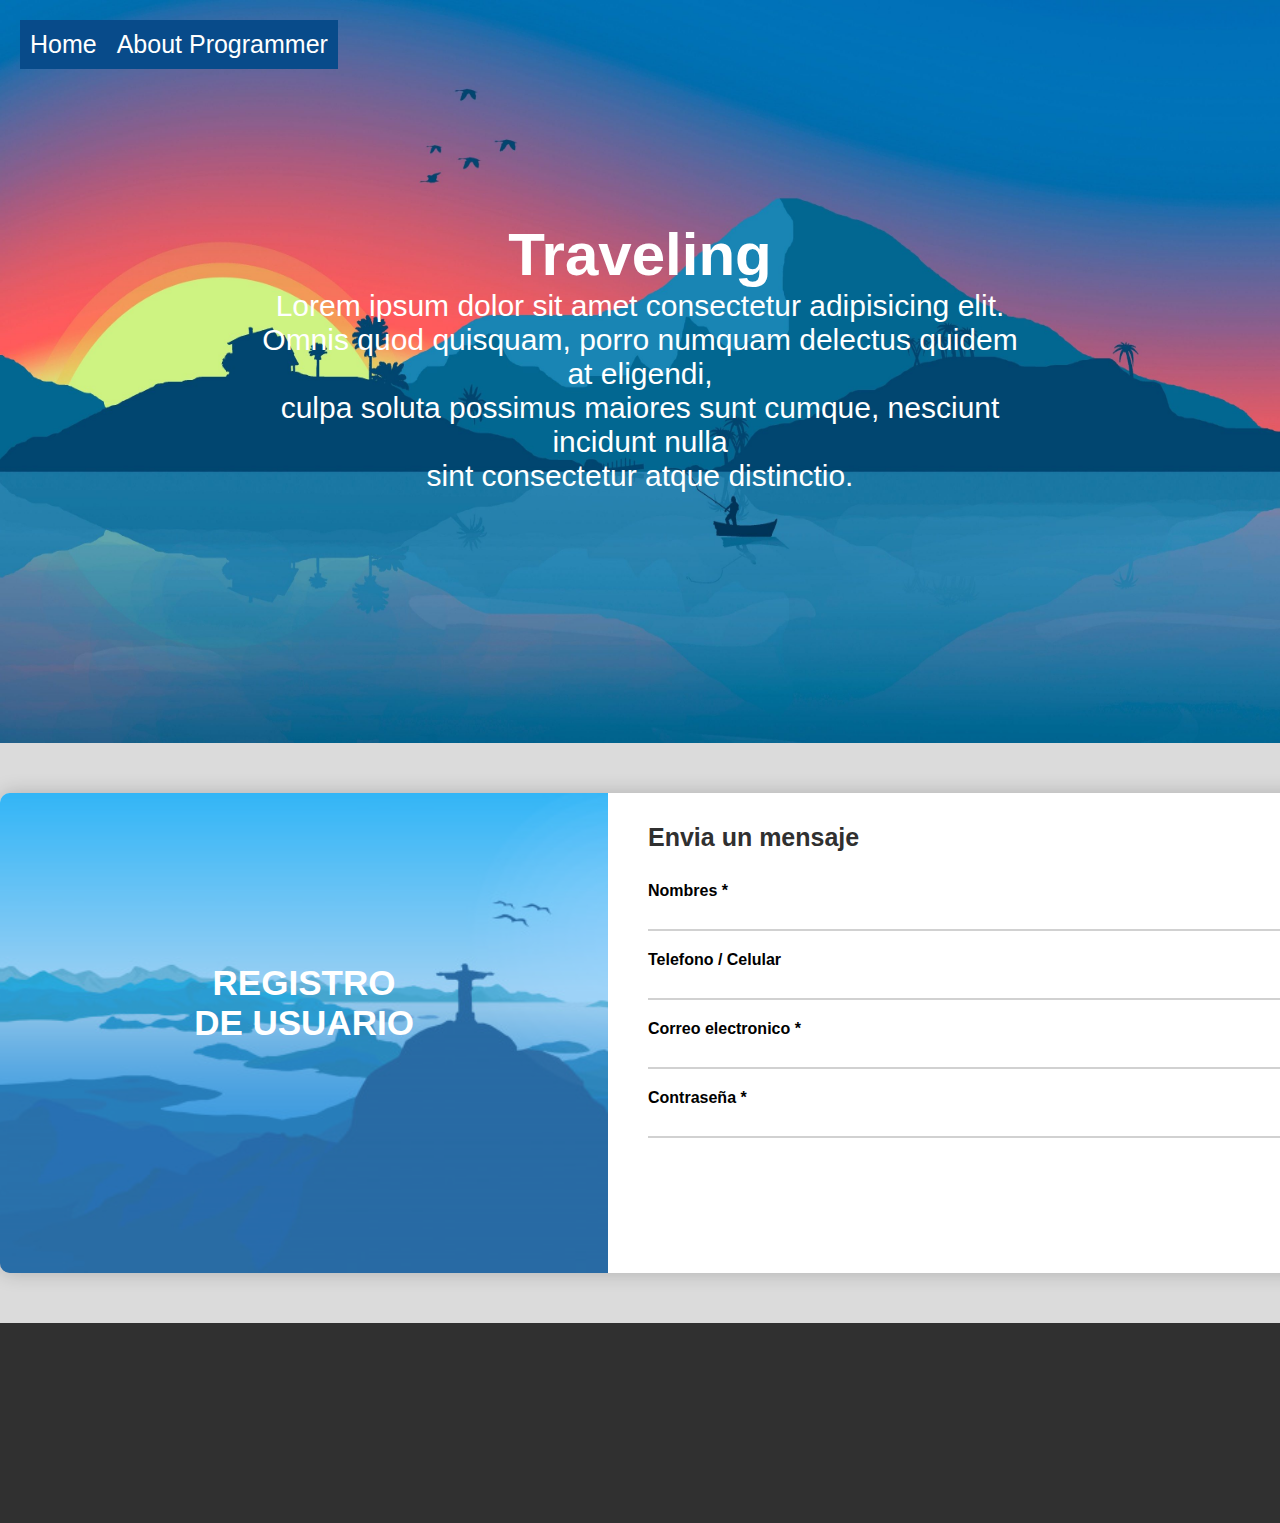
<file: index.html>
<!DOCTYPE html>
<html lang="en">
<head>
    <link rel="stylesheet" href="./css/style.css">
    <meta charset="UTF-8">
    <meta name="viewport" content="width=device-width, initial-scale=1.0">
    <meta http-equiv="X-UA-Compatible" content="ie=edge">
    <title>Traveling</title>
    <script type="text/javascript" src="./js/app.js"></script>
</head>
<body >
    <header>
        
        <ul class="nav"> 
           <li><a href="./index.html">Home</a></li> 
           <li><a href="./ProgrammerPage.html">About Programmer</a></li>   
        </ul>
       <h1>Traveling </h1> 
       <p>Lorem ipsum dolor sit amet consectetur adipisicing elit. <br>
           Omnis quod quisquam, porro numquam delectus quidem at eligendi, <br>
           culpa soluta possimus maiores sunt cumque, nesciunt incidunt nulla <br>
           sint consectetur atque distinctio.</p>
        </header>

        <section class="formulario">

                <section class="cantact_info">
                    <section class="info_title">
                        <h2>REGISTRO<br>DE USUARIO</h2>
                    </section>

                </section>
        
                <form method="POST" action="./Datos.php" class="form_contact">
                    <h2>Envia un mensaje</h2>
                    <div class="user_info">
                        <label for="names">Nombres *</label>
                        <input type="text" name="names" id="names" required>
        
                        <label for="phone">Telefono / Celular</label>
                        <input type="text" name="phone" id="phone" required>
        
                        <label for="email">Correo electronico *</label>
                        <input type="email" name="email" id="email" required>

                        <label for="names">Contraseña *</label>
                        <input type="password" name="password" id="password" required>
           
                        <input class="btn_Submit" type="submit" value="Enviar Datos" id="btnSend">  
                        <input class="btn_Reset" type="reset" value="Limpiar" id="btnSend"> 
                    </div>
                </form>
        
            </section>

            <footer>
              

            </footer>
    
</body>
</html>
</file>
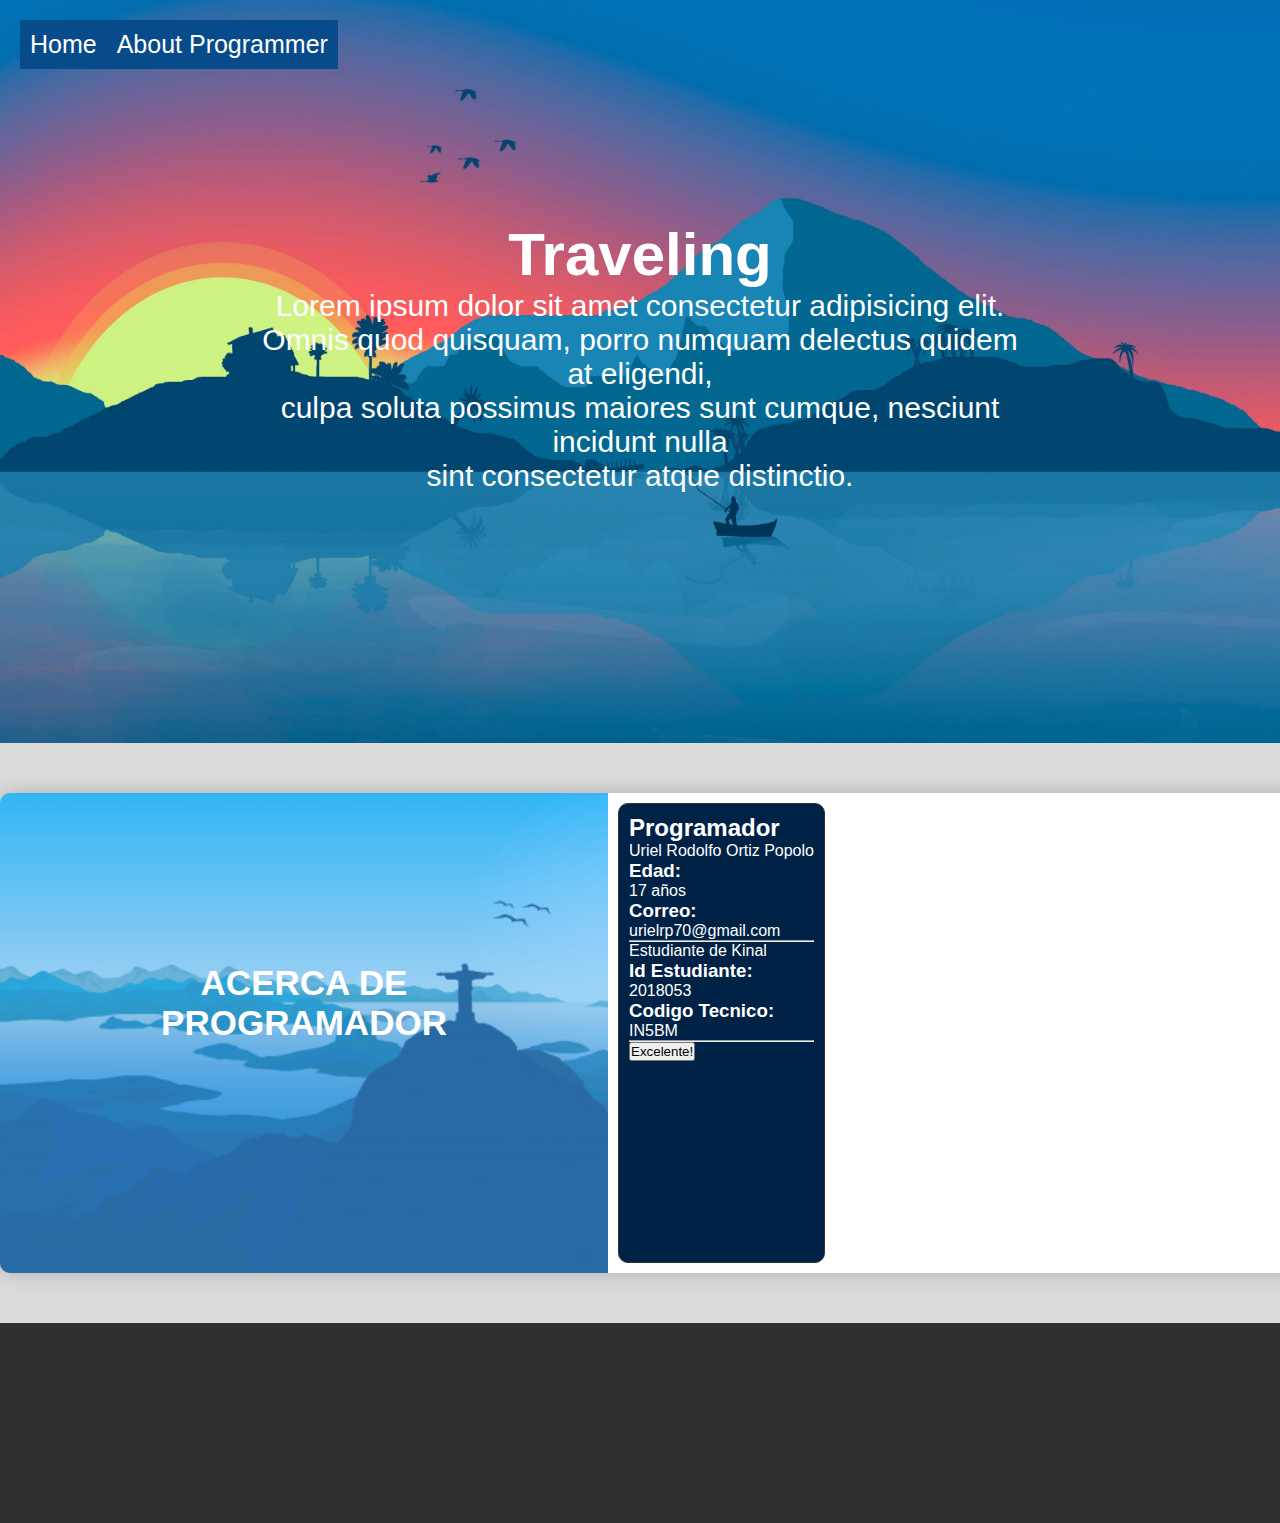
<file: ProgrammerPage.html>
<!DOCTYPE html>
<html lang="en">
    <head>
        <link rel="stylesheet" href="./css/style.css">
        <meta charset="UTF-8">
        <meta name="viewport" content="width=device-width, initial-scale=1.0">
        <meta http-equiv="X-UA-Compatible" content="ie=edge">
        <title> Programmer</title>
        <script type="text/javascript" src="./js/app.js"></script>
    </head>
<body>
    <header> 
        <ul class="nav"> 
           <li><a href="./index.html">Home</a></li> 
           <li><a href="./ProgrammerPage.html">About Programmer</a></li>   
        </ul>
       <h1>Traveling </h1> 
       <p>Lorem ipsum dolor sit amet consectetur adipisicing elit. <br>
           Omnis quod quisquam, porro numquam delectus quidem at eligendi, <br>
           culpa soluta possimus maiores sunt cumque, nesciunt incidunt nulla <br>
           sint consectetur atque distinctio.</p>
        </header>
        <section class="formulario">

                <section class="cantact_info">
                    <section class="info_title">
                        <h2>ACERCA DE<br>PROGRAMADOR</h2>
                    </section>
                    </section>
                    <div class="columns">
                            <h2>Programador</h2>
                            <p>Uriel Rodolfo Ortiz Popolo <br>
                                <h3>Edad:</h3> 17 años <br>
                                <h3>Correo:</h3> urielrp70@gmail.com <br>
                            </p>
                                <hr>
                                <p>
                                    Estudiante de Kinal <br>
                                    <h3>Id Estudiante:</h3> 2018053 <br>
                                    <h3>Codigo Tecnico:</h3> IN5BM
                                </p>
                                <hr>
                                <input class="btn_Submit" type="submit" value="Excelente!" id="btnSend"> 
                        </div>
                </section>

        <footer>
              

        </footer>
</body>
</html>
</file>
<file: css/style.css>
.nav {
  margin-top: -230px;
  margin-left: -230px;
  margin-right: 200px;
  font-size: 25px;
  padding: 0px;
}

.nav li {
  display: inline;
}

.nav li a {
  background-color: #084b8a;
  font-family: Arial;
  text-decoration: none;
  float: left;
  padding: 10px;
  color: #ffffff;
}

header {
  background-repeat: no-repeat;
  background-size: 100% 100%;
  background-attachment: fixed;
  padding: 250px;
  text-align: center;
  background-image: url("../assets/images/5a4f053d3cac434ada0c1cfda611629a.jpg");
  color: white;
  
}

footer {
    background-color: #303030;
    padding: 100px;
    text-align: center;
    
    color: white;
    
  }

header h1{
    margin-top: 200px;
    font-size: 60px;
}

header p{
    text-align: center;
    font-size: 30px;
}

*{
    margin: 0;
    padding: 0;
    box-sizing:border-box;
}

:focus{
    outline: none;
}

body{
    background: #DBDBDB;
    font-family: Arial;
}

.formulario{
    width: 1600px;
    height: 480px;
    margin: 50px auto;
    display: flex;

    background: #fff;
    border-radius: 10px;
    overflow: hidden;
    box-shadow: 0px 0px 20px rgba(0, 0, 0, 0.2);
}

/* Informacion de Contacto*/

.cantact_info::before{
    content: '';
    width: 100%;
    height: 100%;

    position: absolute;
    top: 0;
    left: 0;

    background: rgb(78, 184, 255);
    opacity: 0.5;
}

.cantact_info{
    width: 38%;
    position: relative;

    display: flex;
    flex-direction: column;
    align-items: center;
    justify-content: center;

    background-image: url('../assets/images/wallpaper-de-paisagem-em-design-plano_74890-40.jpg');
    background-size: cover;
    background-position: center center;

}

.info_title{
    position: relative;
    z-index: 2;
    color: #fff;
}

.info_title{
    margin-bottom: 60px;
}

.info_title span{
    font-size: 100px;
    display: block;
    text-align: center;
    margin-bottom: 15px;
}

.info_title h2{
    font-size: 35px;
    text-align: center;
}

.info_items p{
    display: flex;
    align-items: center;

    font-size: 16px;
    font-weight: 600;
    margin-bottom: 10px;
}

.info_items p:nth-child(1) span{
    font-size: 30px;
    margin-right: 10px;
}

.info_items p:nth-child(2) span{
    font-size: 50px;
    margin-right: 15px;
    margin-left: 4px;
}


/* Formulario de contacto*/
form.form_contact{
    width: 62%;
    padding: 30px 40px;
}

form.form_contact h2{
	font-size: 25px;
	font-weight: 600;
	color: #303030;
	margin-bottom: 30px;
}

form.form_contact .user_info{
    display: flex;
    flex-direction: column;
}

form.form_contact label{
    font-weight: 600;
}

form.form_contact input,
form.form_contact textarea{
    width: 100%;
    padding: 8px 0px 5px;
    margin-bottom: 20px;

    border: none;
    border-bottom: 2px solid #D1D1D1;

    font-family: 'Open sans';
	color: #5A5A5A;
	font-size: 14px;
	font-weight: 400;
}

form.form_contact textarea{
    max-width: 100%;
    min-width: 100%;
    max-height: 90px;
}

form.form_contact .btn_Submit{
    width: 180px;
	background: #4091EC;
	padding: 10px;
	border: none;
	border-radius: 25px;

    align-self: flex-end;

    color: #fff;
	font-family: 'Open sans';
	font-size: 16px;
	font-weight: 600;
	cursor: pointer;
}

form.form_contact .btn_Submit{
    background: #3371B6;
}

form.form_contact .btn_Reset{
    width: 180px;
	background: #4091EC;
	padding: 10px;
	border: none;
	border-radius: 25px;

    align-self: flex-end;

    color: #fff;
	font-family: 'Open sans';
	font-size: 16px;
	font-weight: 600;
	cursor: pointer;
}

form.form_contact .btn_Reset{
    background: #3371B6;
}

.main-container{
    margin: 200px auto;
    width: 600px;

}

table{
    width: 100%;
    background-color: #ffffff;
    border-collapse: collapse;
    text-align: left;
}

th,td{
    
    padding: 10px;
}

thead{
    background-color: #084b8a;
    border-bottom: solid 5px #3371B6;
    color: white;  
}

tr:nth-child(even){
    background-color: #ddd;

}

tr:hover td{
    background-color: #369681;
    color: white;
}
.container-programmer{
    margin: 0 auto;
    width: 90%;
}
.flex{
    display: flex;
}
.text-center{
    text-align: center;
}
.columns{
    background-color: rgb(1, 34, 71);
    color: white;
    border: 1px solid #333;
    margin: 10px;
    padding: 10px;
    border-radius: 10px;
}
</file>
